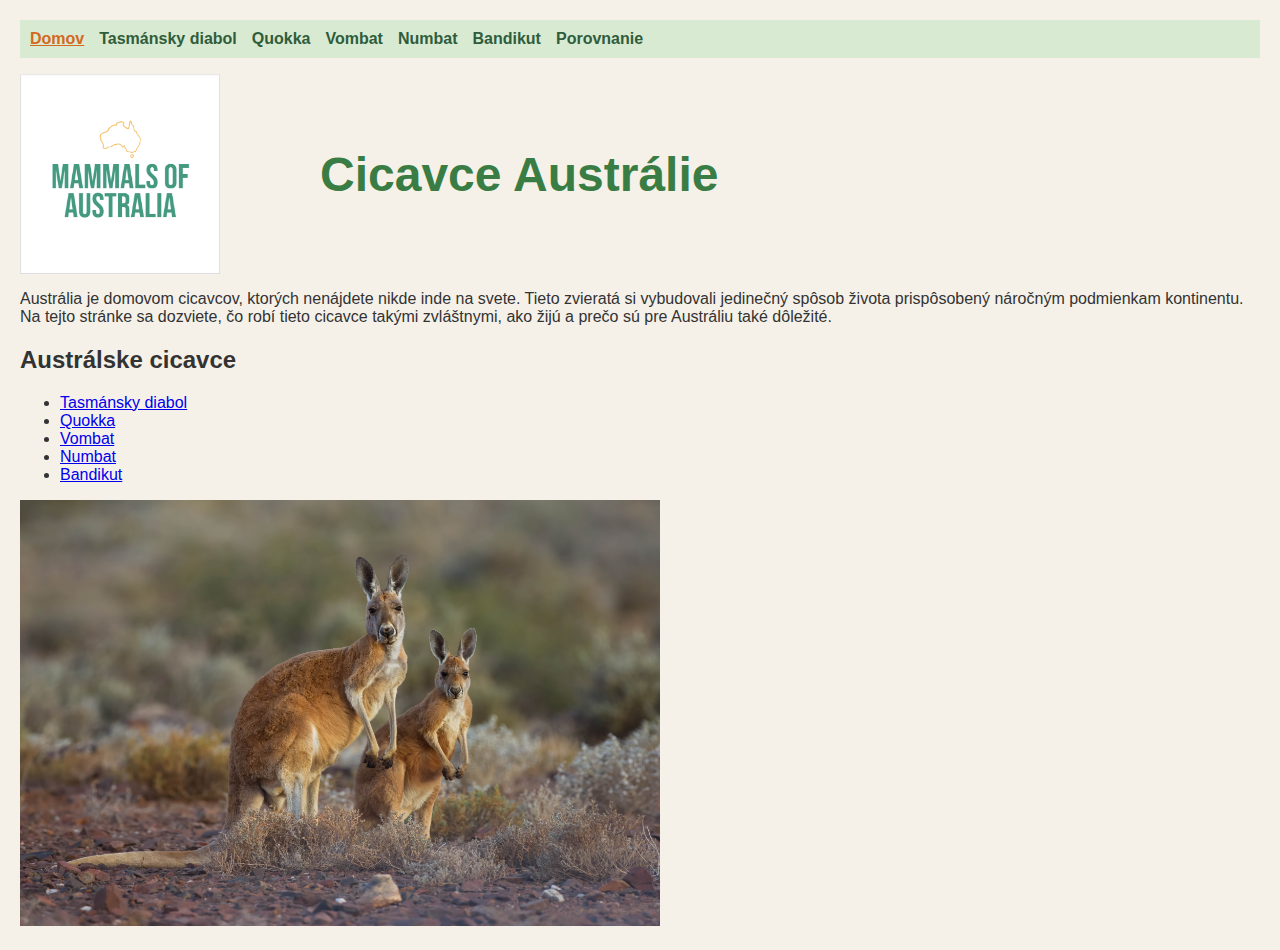
<file: index.html>
<!DOCTYPE html>
<html lang="sk">
<head>
  <meta charset="UTF-8" />
  <title>Cicavce Austrálie</title>
  <link rel="stylesheet" href="style.css" />
</head>
<body>
  <nav>
    <ul>
      <li><a href="index.html" class="active">Domov</a></li>
      <li><a href="tasmansky diabol.html">Tasmánsky diabol</a></li>
      <li><a href="quokka.html">Quokka</a></li>
      <li><a href="vombat.html">Vombat</a></li>
      <li><a href="numbat.html">Numbat</a></li>
      <li><a href="bandikut.html">Bandikut</a></li>
      <li><a href="porovnanie.html">Porovnanie</a></li>
    </ul>
  </nav>

  <header>
    <div class="logo-nav">
      <img src="images/logo.png" alt="Logo cicavce Austrálie" />
      <h1>Cicavce Austrálie</h1>
    </div>
    <p>
      Austrália je domovom cicavcov, ktorých nenájdete nikde inde na svete. Tieto zvieratá si vybudovali jedinečný spôsob života prispôsobený náročným podmienkam kontinentu.
      Na tejto stránke sa dozviete, čo robí tieto cicavce takými zvláštnymi, ako žijú a prečo sú pre Austráliu také dôležité.
    </p>
  </header>

  <section>
    <h2>Austrálske cicavce</h2>
    <ul>
      <li><a href="tasmansky diabol.html">Tasmánsky diabol</a></li>
      <li><a href="quokka.html">Quokka</a></li>
      <li><a href="vombat.html">Vombat</a></li>
      <li><a href="numbat.html">Numbat</a></li>
      <li><a href="bandikut.html">Bandikut</a></li>
    </ul>
  </section>

  <img
    src="images/kengura.jpg"
    alt="Austrálske cicavce"
    style="width: 50vw; max-width: 100%;"
  />
</body>
</html>
</file>
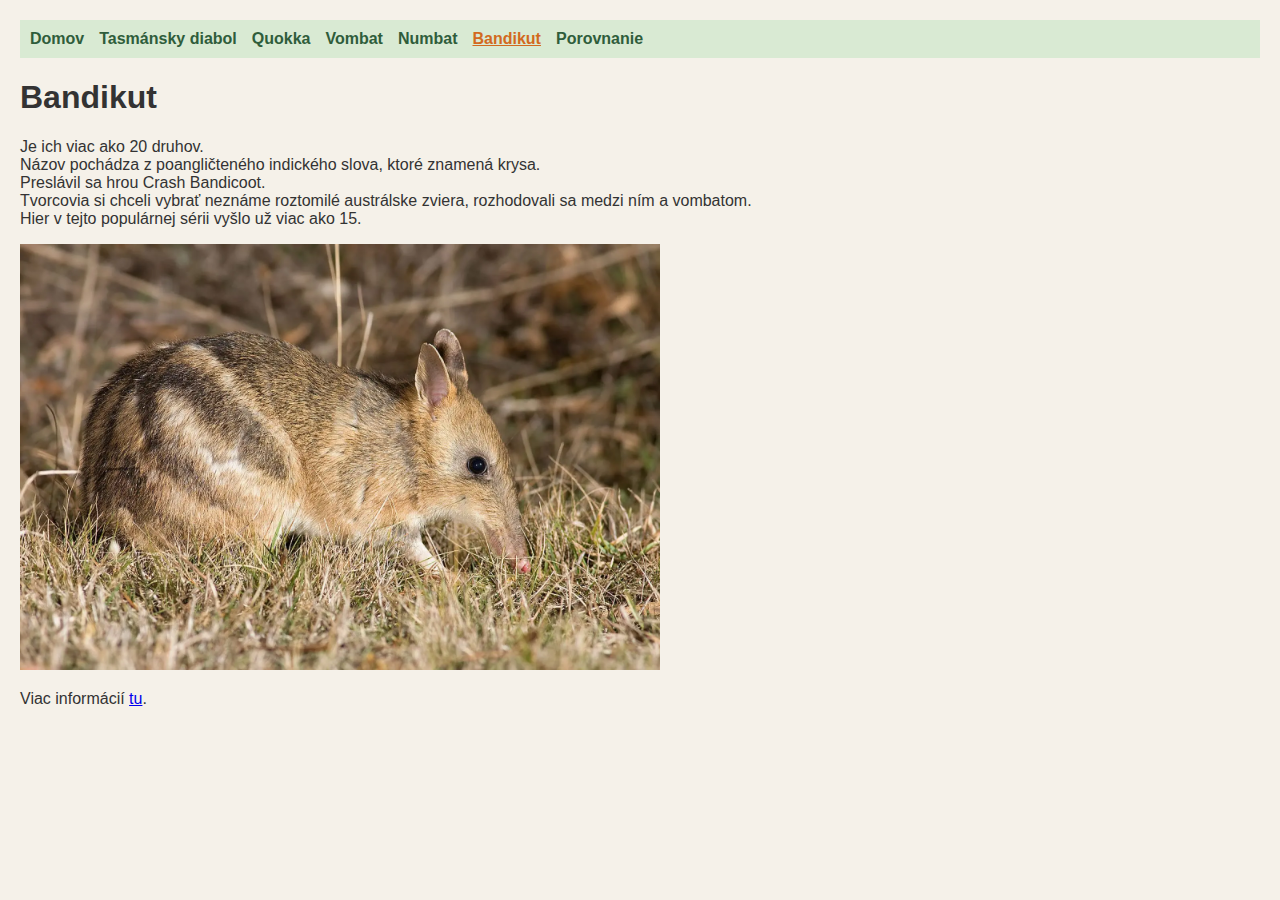
<file: bandikut.html>
<!DOCTYPE html>
<html lang="sk">
<head>
  <meta charset="UTF-8" />
  <title>Bandikut</title>
  <link rel="stylesheet" href="style.css" />
</head>
<body>
  <nav>
    <ul>
      <li><a href="index.html">Domov</a></li>
      <li><a href="tasmansky diabol.html">Tasmánsky diabol</a></li>
      <li><a href="quokka.html">Quokka</a></li>
      <li><a href="vombat.html">Vombat</a></li>
      <li><a href="numbat.html">Numbat</a></li>
      <li><a href="bandikut.html" class="active">Bandikut</a></li>
      <li><a href="porovnanie.html">Porovnanie</a></li>
    </ul>
  </nav>

  <h1>Bandikut</h1>

  <p>
    Je ich viac ako 20 druhov.<br />
    Názov pochádza z poangličteného indického slova, ktoré znamená krysa.<br />
    Preslávil sa hrou Crash Bandicoot.<br />
    Tvorcovia si chceli vybrať neznáme roztomilé austrálske zviera, rozhodovali sa medzi ním a vombatom.<br />
    Hier v tejto populárnej sérii vyšlo už viac ako 15.
  </p>

  <a href="https://sk.wikipedia.org/wiki/Bandikut_kr%C3%A1likovit%C3%BD" target="_blank">
    <img src="images/bandikut.webp" alt="Bandikut" />
  </a>

  <p>
    Viac informácií <a href="https://sk.wikipedia.org/wiki/Bandikut_kr%C3%A1likovit%C3%BD" target="_blank">tu</a>.
  </p>
</body>
</html>
</file>
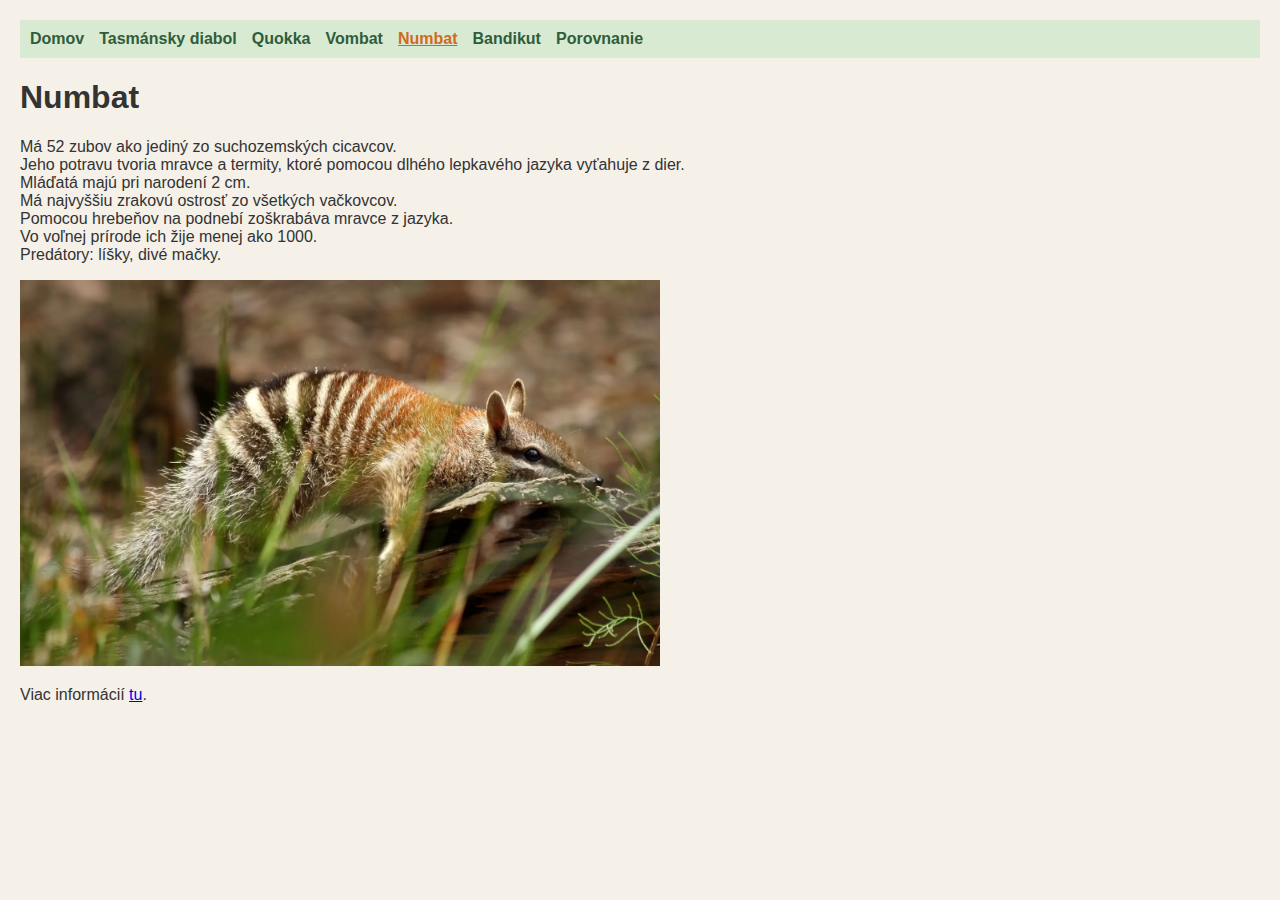
<file: numbat.html>
<!DOCTYPE html>
<html lang="sk">
<head>
  <meta charset="UTF-8" />
  <title>Numbat</title>
  <link rel="stylesheet" href="style.css" />
</head>
<body>
  <nav>
    <ul>
      <li><a href="index.html">Domov</a></li>
      <li><a href="tasmansky diabol.html">Tasmánsky diabol</a></li>
      <li><a href="quokka.html">Quokka</a></li>
      <li><a href="vombat.html">Vombat</a></li>
      <li><a href="numbat.html" class="active">Numbat</a></li>
      <li><a href="bandikut.html">Bandikut</a></li>
      <li><a href="porovnanie.html">Porovnanie</a></li>
    </ul>
  </nav>

  <h1>Numbat</h1>

  <p>
    Má 52 zubov ako jediný zo suchozemských cicavcov.<br />
    Jeho potravu tvoria mravce a termity, ktoré pomocou dlhého lepkavého jazyka vyťahuje z dier.<br />
    Mláďatá majú pri narodení 2 cm.<br />
    Má najvyššiu zrakovú ostrosť zo všetkých vačkovcov.<br />
    Pomocou hrebeňov na podnebí zoškrabáva mravce z jazyka.<br />
    Vo voľnej prírode ich žije menej ako 1000.<br />
    Predátory: líšky, divé mačky.
  </p>

  <a href="https://sk.wikipedia.org/wiki/Numbat_p%C3%A1sav%C3%BD" target="_blank">
    <img src="images/numbat.webp" alt="Numbat" />
  </a>

  <p>
    Viac informácií <a href="https://sk.wikipedia.org/wiki/Numbat_p%C3%A1sav%C3%BD" target="_blank">tu</a>.
  </p>
</body>
</html>
</file>
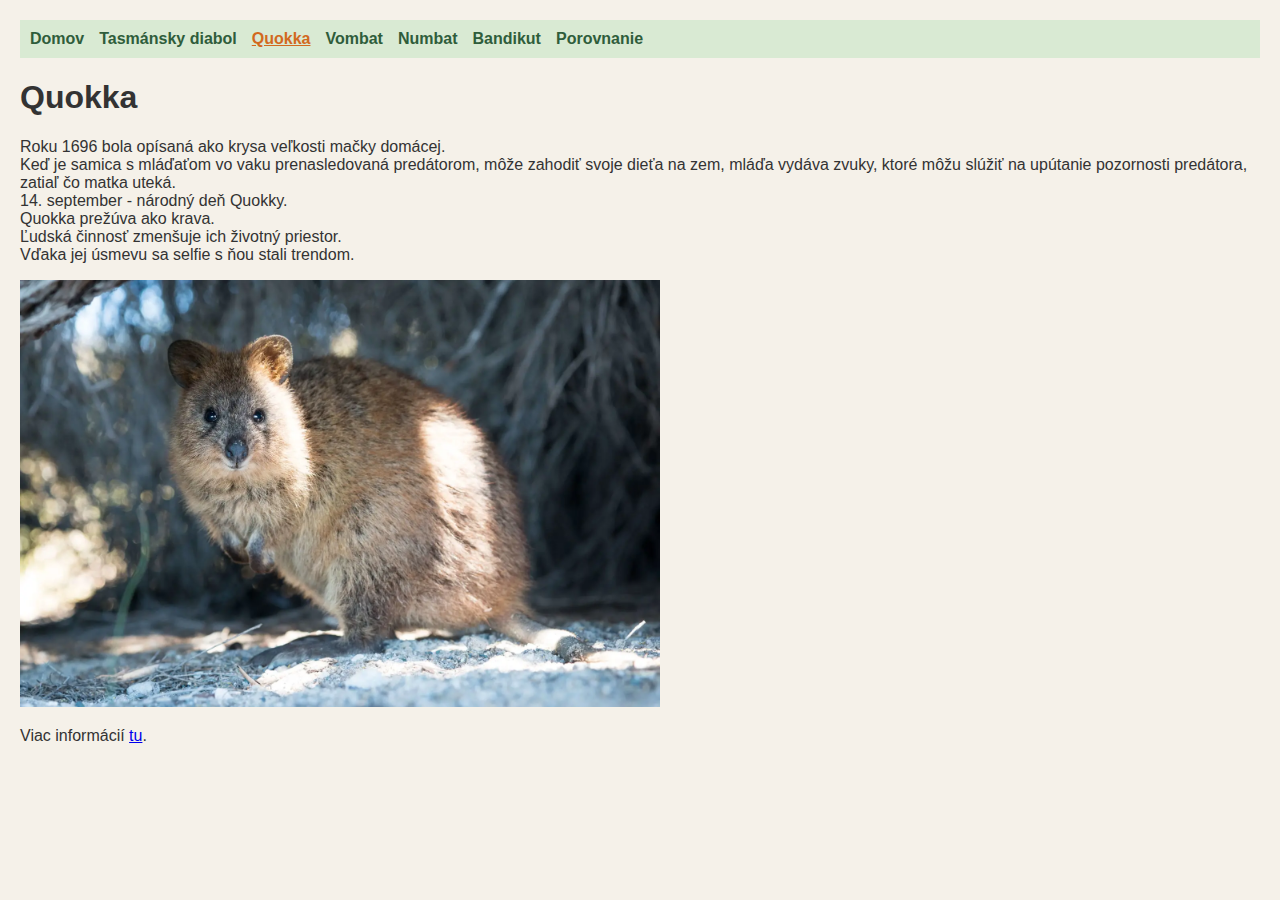
<file: quokka.html>
<!DOCTYPE html>
<html lang="sk">
<head>
  <meta charset="UTF-8" />
  <title>Quokka</title>
  <link rel="stylesheet" href="style.css" />
</head>
<body>
  <nav>
    <ul>
      <li><a href="index.html">Domov</a></li>
      <li><a href="tasmansky diabol.html">Tasmánsky diabol</a></li>
      <li><a href="quokka.html" class="active">Quokka</a></li>
      <li><a href="vombat.html">Vombat</a></li>
      <li><a href="numbat.html">Numbat</a></li>
      <li><a href="bandikut.html">Bandikut</a></li>
      <li><a href="porovnanie.html">Porovnanie</a></li>
    </ul>
  </nav>

  <h1>Quokka</h1>

  <p>
    Roku 1696 bola opísaná ako krysa veľkosti mačky domácej.<br />
    Keď je samica s mláďaťom vo vaku prenasledovaná predátorom, môže zahodiť svoje dieťa na zem, mláďa vydáva zvuky, ktoré môžu slúžiť na upútanie pozornosti predátora, zatiaľ čo matka uteká.<br />
    14. september - národný deň Quokky.<br />
    Quokka prežúva ako krava.<br />
    Ľudská činnosť zmenšuje ich životný priestor.<br />
    Vďaka jej úsmevu sa selfie s ňou stali trendom.
  </p>

  <a href="https://en.wikipedia.org/wiki/Quokka" target="_blank">
    <img src="images/quokka.webp" alt="Quokka" />
  </a>

  <p>
    Viac informácií <a href="https://en.wikipedia.org/wiki/Quokka" target="_blank">tu</a>.
  </p>
</body>
</html>
</file>
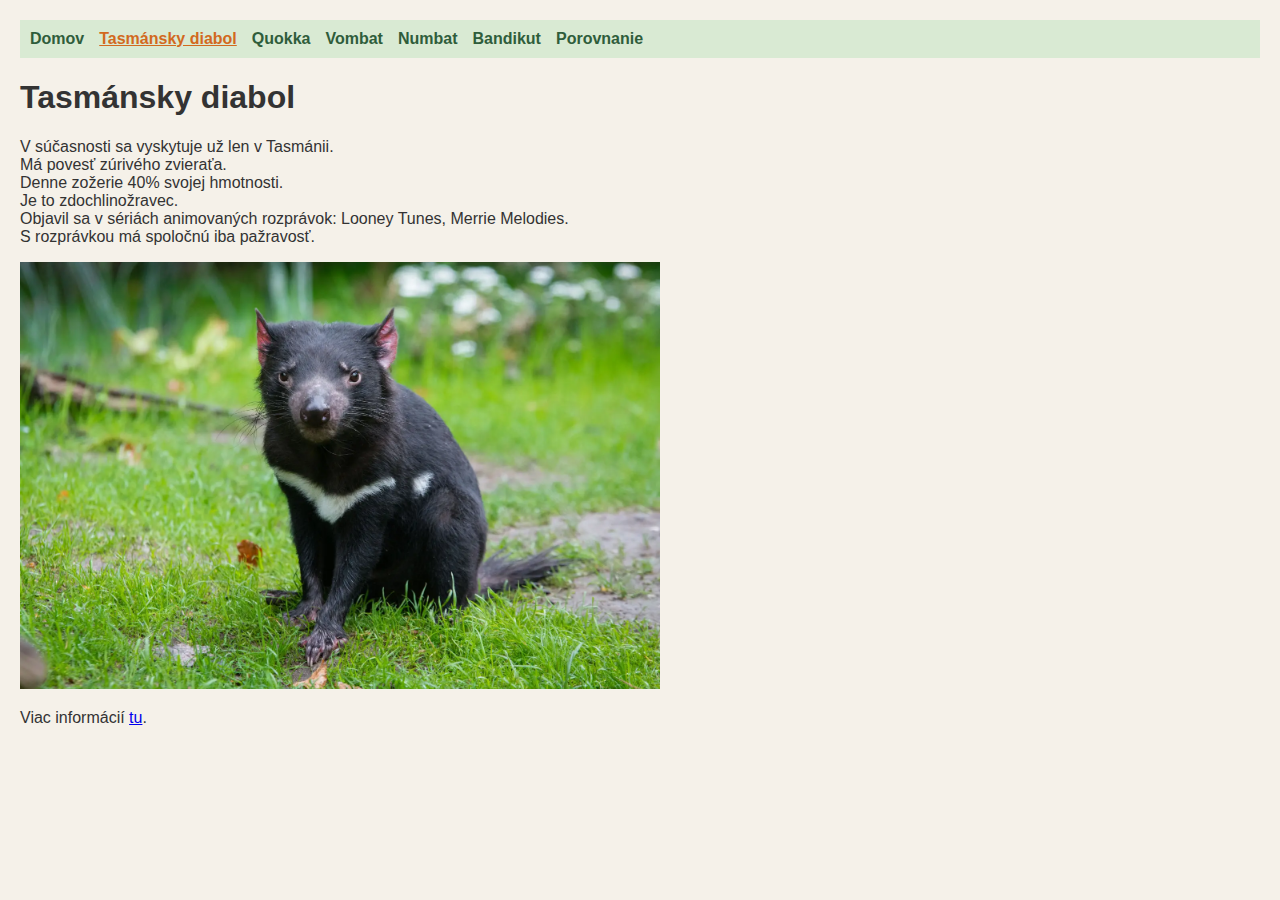
<file: tasmansky diabol.html>
<!DOCTYPE html>
<html lang="sk">
<head>
  <meta charset="UTF-8" />
  <title>Tasmánsky diabol</title>
  <link rel="stylesheet" href="style.css" />
</head>
<body>
  <nav>
    <ul>
      <li><a href="index.html">Domov</a></li>
      <li><a href="tasmansky diabol.html" class="active">Tasmánsky diabol</a></li>
      <li><a href="quokka.html">Quokka</a></li>
      <li><a href="vombat.html">Vombat</a></li>
      <li><a href="numbat.html">Numbat</a></li>
      <li><a href="bandikut.html">Bandikut</a></li>
      <li><a href="porovnanie.html">Porovnanie</a></li>
    </ul>
  </nav>

  <h1>Tasmánsky diabol</h1>

  <p>
    V súčasnosti sa vyskytuje už len v Tasmánii.<br />
    Má povesť zúrivého zvieraťa.<br />
    Denne zožerie 40% svojej hmotnosti.<br />
    Je to zdochlinožravec.<br />
    Objavil sa v sériách animovaných rozprávok: Looney Tunes, Merrie Melodies.<br />
    S rozprávkou má spoločnú iba pažravosť.
  </p>

  <a href="https://sk.wikipedia.org/wiki/Diabol_tasm%C3%A1nsky" target="_blank">
    <img src="images/tasmansky diabol.webp" alt="Tasmánsky diabol" />
  </a>

  <p>
    Viac informácií <a href="https://sk.wikipedia.org/wiki/Diabol_tasm%C3%A1nsky" target="_blank">tu</a>.
  </p>
</body>
</html>
</file>
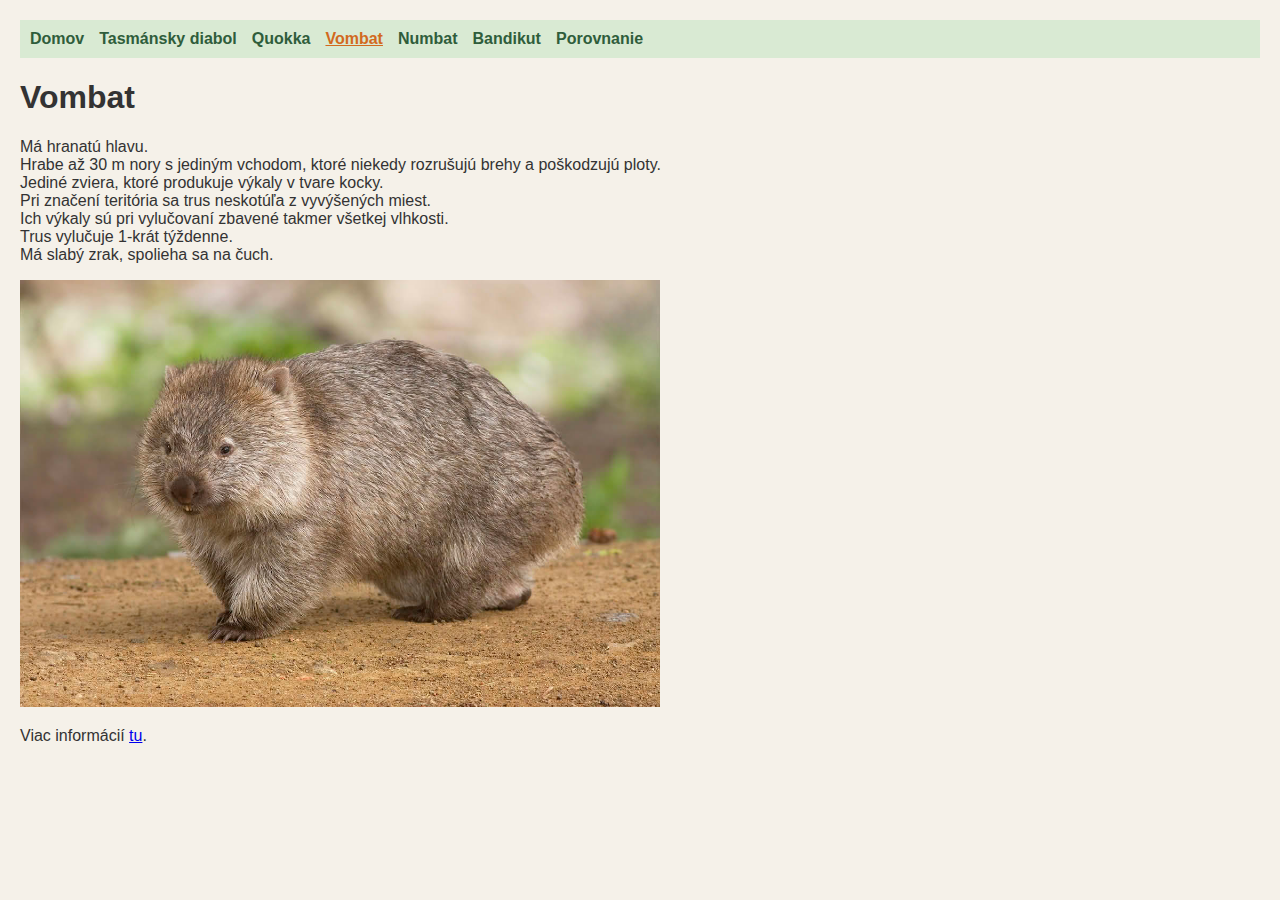
<file: vombat.html>
<!DOCTYPE html>
<html lang="sk">
<head>
  <meta charset="UTF-8" />
  <title>Vombat</title>
  <link rel="stylesheet" href="style.css" />
</head>
<body>
  <nav>
    <ul>
      <li><a href="index.html">Domov</a></li>
      <li><a href="tasmansky diabol.html">Tasmánsky diabol</a></li>
      <li><a href="quokka.html">Quokka</a></li>
      <li><a href="vombat.html" class="active">Vombat</a></li>
      <li><a href="numbat.html">Numbat</a></li>
      <li><a href="bandikut.html">Bandikut</a></li>
      <li><a href="porovnanie.html">Porovnanie</a></li>
    </ul>
  </nav>

  <h1>Vombat</h1>

  <p>
    Má hranatú hlavu.<br />
    Hrabe až 30 m nory s jediným vchodom, ktoré niekedy rozrušujú brehy a poškodzujú ploty.<br />
    Jediné zviera, ktoré produkuje výkaly v tvare kocky.<br />
    Pri značení teritória sa trus neskotúľa z vyvýšených miest.<br />
    Ich výkaly sú pri vylučovaní zbavené takmer všetkej vlhkosti.<br />
    Trus vylučuje 1-krát týždenne.<br />
    Má slabý zrak, spolieha sa na čuch.
  </p>

  <a href="https://sk.wikipedia.org/wiki/Vombat_medve%C4%8Fovit%C3%BD" target="_blank">
    <img src="images/vombat.jpg" alt="Vombat" />
  </a>

  <p>
    Viac informácií <a href="https://sk.wikipedia.org/wiki/Vombat_medve%C4%8Fovit%C3%BD" target="_blank">tu</a>.
  </p>
</body>
</html>
</file>
<file: style.css>
body {
  font-family: Arial, sans-serif;
  background-color: #f5f1e9;
  color: #333;
  margin: 20px;
}

header .logo-nav {
  display: flex;
  align-items: center;
  gap: 100px;
  margin-bottom: 10px;
}

.logo-nav img {
  height: 200px;
  width: 200px;
}

header h1 {
  color: #3a7d44;
  font-size: 3rem;
  margin: 0;
}

nav ul {
  list-style-type: none;
  background-color: #d9ead3;
  padding: 10px;
  display: flex;
  gap: 15px;
}

nav a {
  text-decoration: none;
  color: #2f5d3b;
  font-weight: bold;
}

nav a:hover {
  color: #4caf50;
}

nav ul li a.active {
  font-weight: bold;
  color: #D2691E;
  text-decoration: underline;
}

img {
  width: 50vw; max-width: 100%;
}

.center-img {
  display: block;
  margin: 20px auto;
}


table {
  border-collapse: collapse;
  width: 60%;
}

th, td {
  padding: 8px;
  text-align: left;
  border: 1px solid #ccc;
}

.porovnanie-tabulka {
    border-collapse: collapse;
    width: 80%;
    margin: 20px auto;
    font-family: Arial, sans-serif;
}

.porovnanie-tabulka th, 
.porovnanie-tabulka td {
    border: 1px solid #333;
    padding: 8px 12px;
    text-align: center;
}

.porovnanie-tabulka th {
    background-color: #4CAF50;
    color: white;
}

.porovnanie-tabulka caption {
    font-size: 1.5em;
    margin-bottom: 10px;
}
</file>
